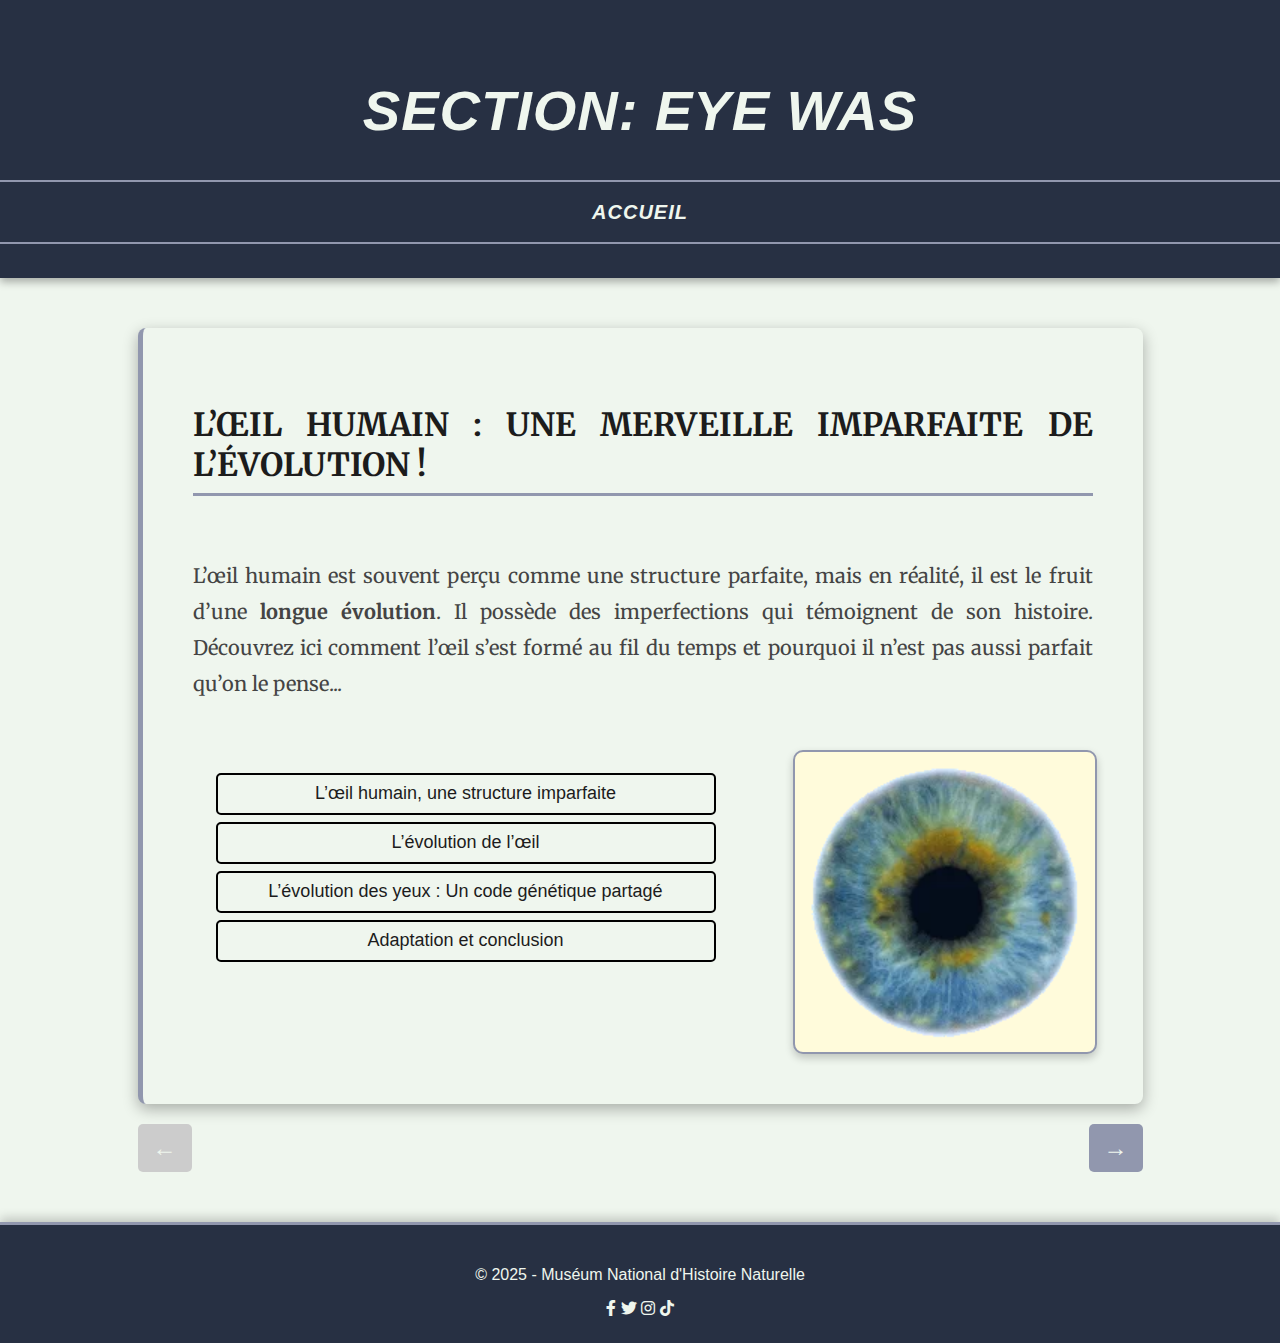
<file: index.html>
<!DOCTYPE html>
<html lang="fr">
<head>
    <meta charset="UTF-8">
    <meta name="viewport" content="width=device-width, initial-scale=1.0">
    <title>Evolution de l'Œil</title>
    <link rel="stylesheet" href="style.css">
	<link rel="icon" type="image/x-icon" href="images/favicon.png">
    <script defer src="script.js"></script>
	<link rel="stylesheet" href="https://cdnjs.cloudflare.com/ajax/libs/font-awesome/6.0.0-beta3/css/all.min.css">
</head>
<body>
    <header>
        <h1>Section: EYE WAS</h1>
        <link href="https://fonts.googleapis.com/css2?family=Merriweather:wght@300;400;700&display=swap" rel="stylesheet">
        <nav>
            <ul>
                <li><a href="#accueil">Accueil</a></li>
            </ul>
        </nav>
    </header>
	
    <main>
        <section id="accueil" class="section active">
			<h2>L’œil humain : une merveille imparfaite de l’évolution !</h2>
			
			<div class="accueil-container">
				<!-- Texte sous le titre -->
				<div class="accueil-text">
					<p>L’œil humain est souvent perçu comme une structure parfaite, mais en réalité, il est le fruit d’une <b>longue évolution</b>. 
						Il possède des imperfections qui témoignent de son histoire. Découvrez ici comment l’œil s’est formé au fil du temps et pourquoi 
						il n’est pas aussi parfait qu’on le pense...</p>
				</div>
				
				<div class="accueil-bottom">
					<!-- Boutons à gauche -->
					<div class="menu-accueil">
						<ul>
							<button data-target="histoire">L’œil humain, une structure imparfaite</button>
							<button data-target="comparaison">L’évolution de l’œil</button>
							<button data-target="genetique">L’évolution des yeux : Un code génétique partagé</button>
							<button data-target="Adaptation">Adaptation et conclusion</button>
						</ul>
					</div>
					
					<!-- Image à droite -->
					<div class="empty-box" style="width: 300px; height: 300px; background-color: #fffbdb; border: 2px solid #9197ae; border-radius: 10px; box-shadow: 0 4px 8px rgba(0, 0, 0, 0.2); margin-left: 20px; display: flex; justify-content: center; align-items: center; overflow: hidden;">
						<img src="images/Gif Oeil.webp" style="max-width: 100%; width: 300px; height: 300px;">
					</div>
				</div>
			</div>
		</section>

        <section id="histoire" class="section active">
			<h2>L’œil humain : un organe performant… mais pas parfait !</h2>

			<!-- Premier paragraphe au-dessus de l'image -->
			<p>L’œil humain nous permet de voir, mais il n’est <b>pas parfait</b>. Il a plusieurs défauts qui montrent qu’il est 
			<b>le résultat d’une longue évolution</b> et non d’une conception parfaite.</p>

			<!-- Image et texte alignés correctement -->
			<div class="image-text-container">
				<!-- Image à gauche (plus grande) -->
				<div class="image-left">
					<img src="images/Oeil annoté.png" alt="Comparaison œil humain / calamar" style="width: 100%; max-width: 1200px; height: auto;">
				</div>
				<!-- Texte à droite -->
				<div class="text-right">
					<h3><u>Trois imperfections de l’œil humain :</u></h3>
					<ul>
						<li><strong>La tache aveugle :</strong> Un trou dans notre vision dû au passage du nerf optique dans la rétine.</li>
						<li><strong>Des vaisseaux sanguins mal placés :</strong> Ils sont devant la rétine, ce qui gêne la vision.</li>
						<li><strong>Une structure inefficace :</strong> La lumière doit traverser plusieurs couches avant d’atteindre les cellules sensibles.</li>
					</ul>
					<p>Finalement, l'évolution a conduit à l'apparition d'un œil doté d'un cristallin, permettant une focalisation et une vision plus nette, caractéristique des vertébrés modernes.</p>
				</div>
			</div>

			<h4><u>L’œil du calamar : un meilleur design ?</u></h4>
			<div class="calamar-container">
				<!-- Image à droite -->
				<div class="image-calamar">
					<img src="images/tableau.png" alt="Comparaison œil humain / calamar">
				</div>
				<!-- Texte à gauche -->
				<div class="texte-calamar">
					<p> Contrairement à nous, le calamar n’a pas de tache aveugle et ses photorécepteurs sont placés directement sous la lumière.</p>
				</div>
			</div>
			<p>L’œil humain fonctionne bien, mais il aurait pu être mieux conçu.
			Le calamar a un œil plus performant ! Cela montre que l’évolution améliore, mais ne crée 
			pas toujours des solutions parfaites.</p>


		</section>

        <section id="comparaison" class="section active">
            <h2>L’œil humain : Le fruit d’une longue évolution</h2>
            <p>L’œil humain <b>n’est pas apparu d’un coup</b>. Il a évolué <b>progressivement</b> au fil des millions d’années, 
			passant d’un simple capteur de lumière à une structure complexe.</p>
			<div class="empty-box" style="width: 550px; height: 100px; background-color: #fffbdb; border: 2px solid #9197ae; border-radius: 10px; box-shadow: 0 4px 8px rgba(0, 0, 0, 0.2); display: flex; justify-content: center; align-items: center; overflow: hidden;">
                    <img src="images/Ligne évolution oeil.png" style="max-width: 100%; width: 550px; height: 100px;">
                </div>
				
			<h5><u>Les 4 grandes étapes de l’évolution de l’œil</u></h5>
			<div class="Etapes">
				<div class="text-box-Etapes">
					<p>1️⃣ <u>Détection de lumière (cellules photoréceptrices)</u></p>
					
					<p>Au tout début, certains organismes possédaient juste des cellules sensibles à la lumière. </p>
				</div>
				<div class="image-box-Etapes">
					<img src="images/etape 1.png" alt="Illustration de l'évolution de l'œil">
				</div>
			</div>
			<div class="Etapes">
				<div class="text-box-Etapes">
					<p>2️⃣ <u>Œil en cavité (comme chez les nautiles)</u></p>
					<p>L’apparition d’une cavité en forme de coupe a permis de mieux capter la direction de la lumière.</p>
				</div>
				<div class="image-box-Etapes">
					<img src="images/etape 2.png" alt="Illustration de l'évolution de l'œil">
				</div>
			</div>
			<div class="Etapes">
				<div class="text-box-Etapes">
					<p>3️⃣ <u>Lentille pour une vision plus nette (comme chez les ormeaux)</u></p>
					<p>L’évolution a ensuite ajouté une lentille transparente, permettant de focaliser la lumière et de voir plus précisément.</p>
				</div>
				<div class="image-box-Etapes">
					<img src="images/etape 3.png" alt="Illustration de l'évolution de l'œil">
				</div>
			</div>
			<div class="Etapes">
				<div class="text-box-Etapes">
					<p>4️⃣ <u>Œil complet (comme chez les vertébrés et les calamars)</u></p>
					<p>Avec une rétine bien développée et une lentille complexe, l’œil est devenu capable de voir nettement et de percevoir les détails.</p>
				</div>
				<div class="image-box-Etapes">
					<img src="images/etape 4.png" alt="Illustration de l'évolution de l'œil">
				</div>
			</div>
			
            <p>L’œil humain a évolué progressivement en 2000 étapes sur 400 000 ans. Chaque petite amélioration a permis de rendre la vision un peu plus <b>efficace</b>, en s’adaptant aux besoins des organismes. 
			Cette évolution montre que l’œil n’a pas été conçu d’un seul coup, mais qu’il s’est perfectionné <b>au fil du temps</b>.</p>
        </section>

        <section id="genetique" class="section active">
            <h2>L’œil humain : un gène commun pour des yeux différent</h2>
            <p>Tous les yeux, qu’ils soient humains ou animaux, partagent un même point commun : <b>le gène Pax6</b>. 
			Ce gène est responsable de la <b>formation des yeux</b> chez presque toutes les espèces.</p>
			<div class="empty-box" style="width: 600px; height: 300px; background-color: #fffbdb; border: 2px solid #9197ae; border-radius: 10px; box-shadow: 0 4px 8px rgba(0, 0, 0, 0.2); margin-left: 20px; display: flex; justify-content: center; align-items: center; overflow: hidden;">
					<img src="images/Oeils animaux.png" style="max-width: 100%; width: 600px; height: 300px;">
				</div>
			<p><i><b>Pax6 :</b> le gène qui façonne les yeux de tous les animaux.</i></p>
			
			<h5>🧪 Expérience scientifique : Les yeux surnuméraires</h5>
			<p><b><u>L’expérience de la mouche :</u></b> le gène Pax6 d’une souris a été implanté dans une mouche.</p>				
			<b>Résultat :</b> La mouche a développé des yeux supplémentaires !
			Cette experience constitue une preuve que le gène Pax6 contrôle la formation des yeux chez toutes les espèces.
			
			<p>Pax6 est un gène universel qui façonne les yeux de nombreuses espèces. Malgré la diversité des yeux, il existe un <b>code génétique commun</b>.</p>

        </section>

        <section id="Adaptation" class="section active">
			<h2>L’œil humain : des imperfections corrigées par la technologie</h2>
				<p>Malgré son évolution, l’œil humain reste imparfait. Heureusement, la technologie permet de corriger les défauts de vision.</p>
					<div class="solution-container">
						<div class="solution-box">
							<img src="images/Lunettes.png" alt="Image lunettes">
						</div>
						<div class="solution-text">
							
							<h6>Solutions modernes pour corriger la vision :</h6>
							<ul>
								<li><b>Lunettes :</b> Corrigent la myopie, l’hypermétropie et l’astigmatisme.</li>
								<li><b>Lentilles de contact :</b> Plus discrètes et offrent un champ de vision large.</li>
								<li><b>Opérations au laser (LASIK) :</b> Modifient la cornée pour une vision nette sans lunettes.</li>
							</ul>
						</div>
					</div>
				<p>L’œil humain est un <b>compromis évolutif</b> : performant mais imparfait. Son évolution progressive sur des millions d’années a laissé des défauts, comme la <b>tache aveugle</b>. Malgré tout, il reste un outil précieux pour la vision.
					Grâce à la science, nous avons appris à corriger ces imperfections avec des lunettes, des lentilles et des opérations au laser.
					Ainsi, nous compensons les limites naturelles de notre œil pour <b>améliorer notre quotidien</b>.
				</p>
		</section>
			
		<div class="navigation-arrows">
			<button class="prev-btn">←</button>
			<button class="next-btn">→</button>
		</div>

	</main>
</body>

<footer>
    <p>© 2025 - Muséum National d'Histoire Naturelle </p>
	<i class="fab fa-facebook-f"></i>
	<i class="fab fa-twitter"></i>
	<i class="fab fa-instagram"></i>
	<i class="fab fa-tiktok"></i>



</footer>
</html>
</file>
<file: style.css>
body {
    font-family: 'Merriweather', serif;
    margin: 0;
    padding: 0;
    background-color: #eff6ee;
    color: #2c2c2c;
    display: flex;
    flex-direction: column;
    min-height: 100vh;
}
header {
    background: #273043;
    color: #eff6ee;
    text-align: center;
    padding: 40px 0;
    font-size: 28px;
    font-family: 'Poppins', sans-serif;
    font-style: italic;
    text-transform: uppercase;
    letter-spacing: 1px;
    box-shadow: 0 4px 8px rgba(0, 0, 0, 0.3);
}



/* ?? STYLE DU MENU DE NAVIGATION */
nav {
    background: #273043;
    width: 100%;
    padding: 12px 0; /* Ajustement du padding */
    text-align: center;
    position: relative;
    border-top: 2px solid #9197ae; /* Ligne orange du haut */
    border-bottom: none; /* Suppression du second border-bottom */
}
/* LIGNE ORANGE DU BAS D�CAL�E */
nav::after {
    content: "";
    position: absolute;
    left: 0;
    width: 100%;
    height: 2px; /* �paisseur */
    background: #9197ae; /* Couleur dor�e/orange */
    bottom: -6px; /* D�calage l�g�rement plus bas */
}
nav ul {
    list-style: none;
    padding: 0;
    margin: 0;
    display: flex;
    justify-content: center;
    align-items: center;
    width: 100%;
}
nav li {
    margin: 0;
    padding: 0;
}
/* ?? STYLE DU BOUTON "ACCUEIL" (SANS BRILLANCE) */
nav a {
    color: #eff6ee;
    text-decoration: none;
    font-size: 20px;
    font-weight: 600;
    padding: 12px 20px;
    text-transform: uppercase;
    position: relative;
    transition: background 0.3s ease-in-out, transform 0.2s ease-in-out;
}
/* Effet au survol (sans brillance) */
nav a:hover {
    background: #9197ae;
    color: black;
    border-radius: 5px;
    transform: scale(1.05); /* Zoom l�ger */
}
main {
    flex: 1;
    text-align: center;
    padding: 50px;
    max-width: 1100px;
    margin: auto;
}



.accueil-text p {
    font-size: 22px;
    line-height: 1.8;
	margin-top: 2px; /* Espacement au-dessus r�duit */
    margin-bottom: 8px; /* Espacement en-dessous r�duit */

}
.menu-accueil {
    list-style: none; /* Supprime les points */
    padding: 0;
    margin: 0;
}



.section {
    display: none;
    max-width: 900px;
    margin: auto;
    background: #eff6ee;
    padding: 50px;
    border-radius: 8px;
    box-shadow: 0 5px 15px rgba(0, 0, 0, 0.3);
    border-left: 5px solid #9197ae;
    text-align: justify;
    opacity: 0;
    transition: opacity 0.3s ease-in-out;
}



/* Conteneur principal */
.accueil-container {
    display: flex;
    flex-direction: column;
    max-width: 1000px;
    width: 100%;
    margin: 0 auto;
}

/* Conteneur pour les �l�ments en bas (les boutons et l'image) */
.accueil-bottom {
    display: flex;
    justify-content: space-between; /* Espacement entre les �l�ments */
    align-items: flex-start; /* Aligne les �l�ments en haut */
    gap: 50px; /* Espacement entre l'image et les boutons */

}


/* Menu des boutons */
.menu-accueil {
    list-style: none; /* Supprime les points */
    padding: 0;
    margin: 0;
    display: flex;
    flex-direction: column; /* Aligner les boutons verticalement */
    justify-content: flex-start; /* Aligne les boutons en haut */
}

.accueil-text .section p:first-of-type {
    margin-top: 5px; /* R�duit l'espacement avant le premier paragraphe */
    margin-bottom: 5px; /* R�duit l'espacement apr�s le premier paragraphe */
}


.menu-accueil button {
    background: none;
    border: 2px solid black; /* Cadre fin noir */
    color: #1c1c1c; /* Couleur du texte */
    font-size: 18px; /* Taille r�duite */
    font-weight: normal;
    text-transform: none;
    cursor: pointer;
    width: 500px; /* Largeur fixe pour uniformiser tous les cadres */
    height: 42px; /* Hauteur uniforme */
    display: flex;
    align-items: center; /* Centrage vertical */
    justify-content: center; /* Centrage horizontal */
    border-radius: 5px; /* Bords l�g�rement arrondis */
    margin: 7px;
}



.section.active {
    display: block;
    opacity: 1;
}
.section h2 {
    color: #1c1c1c;
    font-size: 32px;
    border-bottom: 3px solid #9197ae;
    display: inline-block;
    padding-bottom: 8px;
    text-transform: uppercase;
}
.section p {
    font-size: 20px;
    line-height: 1.8;
    color: #444;
	
}
.section p strong {
    color: #8b0000;
}
.section p em {
    color: #0a5ea8;
    font-style: italic;
}
.section img {
    max-width: 50%;
    height: auto;
    display: block;
    margin: 30px auto;
    border-radius: 5px;
    
}
.accueil-container {
    display: flex;
    align-items: center;
    justify-content: center; /* Centrer horizontalement */
    gap: 40px; /* Espacement entre l'image et les boutons */
    margin-top: 50px;
}

.accueil-container .image-box {
    flex: 1; /* Permet � l'image de prendre la place disponible */
    max-width: 500px; /* Limite la largeur de l'image */
}

.accueil-container .menu-accueil {
    flex: 1;
    display: flex;
    flex-direction: column; /* Aligner les boutons verticalement */
    justify-content: center; /* Centrer les boutons verticalement */
}



/* Conteneur principal pour la mise en page */
.histoire-container {
    display: flex;
    align-items: center;
    justify-content: space-between;
    gap: 40px;
    margin-top: 20px;
}
/* Conteneur de la premi�re image */
.image-box {
    flex: 1;
    max-width: 90%; /* Augmenter la largeur */
    margin: auto;
}
/* Premi�re image agrandie */
.image-box img {
    width: 100%; /* L'image prendra toute la largeur de son conteneur */
    max-width: 1000px; /* Vous pouvez augmenter cette valeur selon vos besoins */
    height: auto;
    border: 5px solid #9197ae;
    border-radius: 12px;   
}



/* Conteneur de l'image et du texte */
.image-text-container {
    display: flex;
    align-items: center;  /* Alignement vertical */
    justify-content: space-between; /* Espacement uniforme */
    gap: 20px; /* Espacement horizontal entre l'image et le texte */
    margin-top: 20px; /* Espacement au-dessus */
    max-width: 1200px; /* Largeur maximale du conteneur */
    padding: 20px; /* Ajout d'un padding autour pour une meilleure a�ration */
}
/* Image � gauche (plus grande) */
.image-left {
    flex: 1;
    max-width: 60%;  /* Limite la largeur de l'image � 60% */
}
/* Image */
.image-left img {
    width: 100%;
    height: auto;
    max-width: 1200px; /* Agrandissement de l'image */
    border: 2px solid #9197ae;
    border-radius: 12px;
    box-shadow: 0 10px 20px rgba(0, 0, 0, 0.4);
}
/* Texte � droite */
.text-right {
    flex: 0,8;
    max-width: 60%;  /* Ajuste la largeur du texte pour qu'il prenne 60% de l'espace */
    text-align: left;
    font-size: 15px; /* R�duction de la taille du texte */
    line-height: 1.8;
    padding-left: 20px; /* Ajout d'un peu d'espace � gauche */
}



/* Espace entre les �l�ments dans les sections */
h2, h3, h4 {
    margin-bottom: 10px; /* Ajout de marges en bas des titres */
}
ul {
    padding-left: 20px; /* Ajout de padding � gauche pour aligner les puces */
    margin-bottom: 20px; /* Espacement sous les listes */
}
h4 {
    font-size: 26px; /* Augmente la taille du texte */
    font-weight: bold; /* Rend le texte plus �pais */
    text-transform: uppercase; /* Met en majuscules pour plus d'impact */
    color: #1c1c1c; /* Assure une bonne lisibilit� */
    margin-bottom: 15px; /* Ajoute un espace en dessous */
}
h5 {
    font-size: 26px; /* Augmente la taille du texte */
    font-weight: bold; /* Rend le texte plus �pais */
    text-transform: uppercase; /* Met en majuscules pour plus d'impact */
    color: #1c1c1c; /* Assure une bonne lisibilit� */
    margin-bottom: 15px; /* Ajoute un espace en dessous */
}
h6 {
    font-size: 26px; /* Augmente la taille du texte */
    font-weight: bold; /* Rend le texte plus �pais */
    color: #1c1c1c; /* Assure une bonne lisibilit� */
	text-transform: uppercase; /* Met en majuscules pour plus d'impact */
    margin-bottom: 15px; /* Ajoute un espace en dessous */
	margin-top: 12px
}



/* Espacement entre les images et les textes dans la section du calamar */
.calamar-container {
    display: flex;
    align-items: center;
    justify-content: space-between;
    gap: 20px;
    margin-top: 20px;
	max-width: 1200px; /* Largeur maximale du conteneur */
    padding: 20px; /* Ajout d'un padding autour pour une meilleure a�ration */
    flex-direction: row-reverse; /* Inversion de l'ordre : l'image passe � droite */
}
.image-calamar img {
    width: 80%;
	min-width: 100px; /* MINIMUM de largeur */
    max-width: 600px; /* Limitation de la taille de l'image */
    height: auto;
    border-radius: 12px;
    box-shadow: 0 10px 20px rgba(0, 0, 0, 0.4);
    border: 2px solid #9197ae;
}
.image-calamar {
    flex: 1;  /* Augmente la place accord�e � l�image */
    max-width: 70%; /* Ajuste la largeur de l�image */
}
.texte-calamar {
    flex: 1;
    max-width: 60%;
    text-align: left;
    font-size: 22px;
    line-height: 1.8;
}



.Etapes {
    display: flex;
    align-items: center;
    justify-content: space-between;
    gap: 20px;
    background: #fffbdb;
    max-width: 900px;
	flex-direction: row-reverse; /* Inversion de l'ordre pour mettre l'image � gauche */
}
.image-box-Etapes img {
    max-width: 600px; /* Augmente la taille maximale */
    width: 100%; /* Assure que l'image s'adapte au conteneur */
    height: auto;
    border-radius: 12px;
    box-shadow: 0 6px 12px rgba(0, 0, 0, 0.3);
	border: 2px solid #9197ae;
}



.solution-container {
    display: flex;
    align-items: center; /* Aligner verticalement */
    justify-content: flex-start; /* Image � gauche, texte � droite */
    gap: 5px; /* Espacement entre l�image et le texte */
    margin-top: 20px;
    max-width: 950px; /* Conteneur �largi */
    padding: 10px;
	flex-direction: row-reverse; /* Inversion de l'ordre : l'image passe � droite */
}
.solution-box img {
    width: 75%; /* FOR�E l�image � prendre toute la largeur possible */
    height: auto;
    min-width: 100px; /* MINIMUM de largeur */
    max-width: 600px; /* MAXIMUM de largeur */
    border: 2px solid #9197ae;
    border-radius: 12px;
    box-shadow: 0 12px 24px rgba(0, 0, 0, 0.4);
}
/* Image du tableau (AUGMENTATION DE LA TAILLE) */
.solution-box {
    flex: 1;  /* Augmente la place accord�e � l�image */
    max-width: 70%; /* Ajuste la largeur de l�image */
}
/* Texte � droite */
.solution-texet {
    flex: 1;
    max-width: 60%;
    text-align: left;
    font-size: 22px;
    line-height: 1.8;
}



.navigation-arrows {
    display: flex;
    justify-content: space-between;
    align-items: center;
    margin-top: 20px;
}
.prev-btn, .next-btn {
    background-color: #9197ae;
    border: none;
    color: #eff6ee;
    font-size: 24px;
    padding: 10px 15px;
    cursor: pointer;
    border-radius: 5px;
    transition: background 0.3s ease-in-out, transform 0.2s;
}
.prev-btn:hover, .next-btn:hover {
    background-color: #8c753a;
    transform: scale(1.1);
}
.prev-btn:disabled, .next-btn:disabled {
    background-color: #ccc;
    cursor: default;
    transform: none;
}


footer {
    background: #273043;
    color: #eff6ee;
    text-align: center;
    padding: 25px;
    font-size: 16px;
    font-family: 'Poppins', sans-serif;
    border-top: 3px solid #9197ae;
    box-shadow: 0 -4px 10px rgba(0, 0, 0, 0.2);
}

@keyframes fadeIn {
    from { opacity: 0; transform: translateY(10px); }
    to { opacity: 1; transform: translateY(0); }
}
</file>
